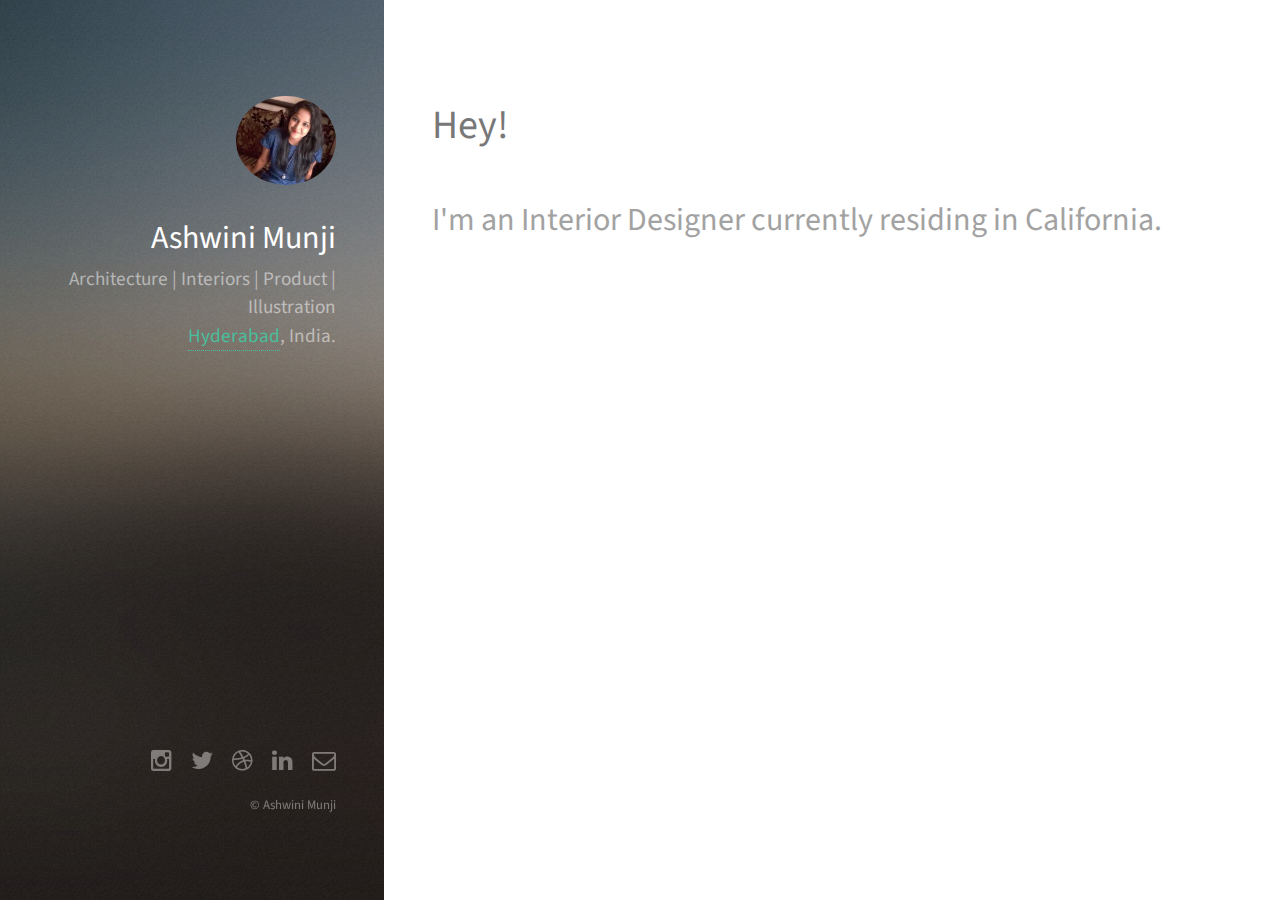
<file: index.html>
<!DOCTYPE HTML>
<html>
	<head>
		<title>Ashwini Munji</title>
		<script src="https://ajax.googleapis.com/ajax/libs/jquery/1.11.1/jquery.min.js"></script>
		<script type="text/javascript" src="js/wp-feed.js"></script>
		<script type="text/javascript" src="js/instafeed.js"></script>
		<meta http-equiv="content-type" content="text/html; charset=utf-8" />
		<meta name="description" content="" />
		<meta name="keywords" content="" />
		<!--[if lte IE 8]><script src="css/ie/html5shiv.js"></script><![endif]-->
		<script src="js/jquery.min.js"></script>
		<script src="js/jquery.poptrox.min.js"></script>
		<script src="js/skel.min.js"></script>
		<script src="js/init.js"></script>
		<script type="text/javascript"></script>
		<noscript>
			<link rel="stylesheet" href="css/skel.css" />
			<link rel="stylesheet" href="css/style.css" />
			<link rel="stylesheet" href="css/style-xlarge.css" />
		</noscript>
		<!--[if lte IE 8]><link rel="stylesheet" href="css/ie/v8.css" /><![endif]-->
	</head>
	<body id="top">
			<header id="header">
				<a href="#" class="image avatar"><img src="images/avatar.jpg" alt="" /></a>
				<h1 style="font-size:2em;"><strong>Ashwini Munji</strong><br /></h1>
				<small style="font-size:1.2em; line-height:1em;">Architecture | Interiors | Product | Illustration </small><br />
				<small style="font-size:1.2em;"><a href="http://en.wikipedia.org/wiki/Hyderabad" target="_blank">Hyderabad</a>, India.</small>
			</header>
			<div id="main">
					<section id="one">
						<header class="major">
							<h2 style="font-size:2.5em;">Hey!</h2>
						</header>
						<p style="font-size:2em; line-height:1.5em;">I'm an Interior Designer currently residing in California. </p>
					</section>

				<!-- Two -->
<!-- 					<section id="two">
						<h2><a href="https://instagram.com/ashwinimunji">Instagram</a></h2>
						<div class="row" id="instafeed">
							<article class="6u 12u$(xsmall) work-item">
								<a href="images/fulls/01.jpg" class="image fit thumb"><img src="images/thumbs/01.jpg" alt="" /></a>
								<h3>Twitter logo</h3>
							</article>

						</div>
					</section>
					<section>
						<h3><a href="http://ashwinimunji.com/blog/">Blog</a></h3>
						<div id="wp-feed">

						</div>
						<div align="center">
							<button class="button special small" onclick="prevArticle()"><span class="icon fa-chevron-left"></span></button>
							<button class="button special small" onclick="nextArticle()"><span class="icon fa-chevron-right"></span></button>

						</div><br>
					</section> -->

					<footer id="footer">
				<ul class="icons">

					<li><a href="http://instagram.com/ashwinimunji" class="icon fa-instagram"><span class="label">Instagram</span></a></li>
					<li><a href="http://twitter.com/AshwiniMunji" class="icon fa-twitter"><span class="label">Twitter</span></a></li>
					<li><a href="https://dribbble.com/niMu-1692" class="icon fa-dribbble"><span class="label">Dribbble</span></a></li>
					<li><a href="https://in.linkedin.com/pub/ashwini-munji/70/824/13a" class="icon fa-linkedin"><span class="label">Linkedin</span></a></li>
					<li><a href="mailto:munjiashwini@gmail.com?Subject=I%20saw%20your%20website" target="_top" class="icon fa-envelope-o"><span class="label">Email</span></a></li>

				</ul>
				<ul class="copyright">
					<li>&copy; Ashwini Munji</li>
				</ul>
			</footer>

	</body>
	
</html>
</file>
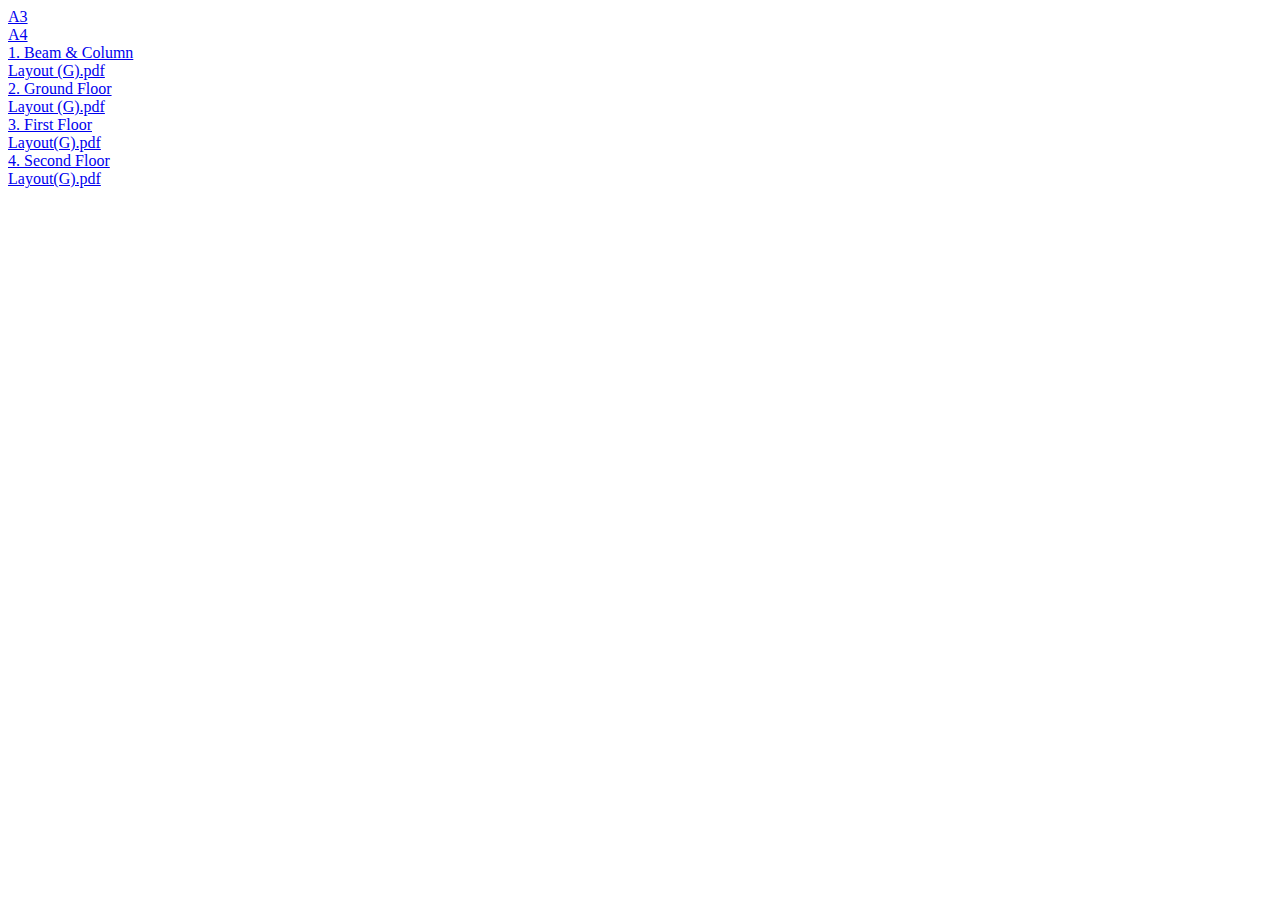
<file: files/index.html>
<!DOCTYPE html>
<html>
	<head>
		<meta charset="utf-8">
		<title>ashwini</title>
	</head>
	<body>
		<li><a href="Ground- A3.pdf">A3</a></li>
		<li><a href="Ground- A4.pdf">A4</a></li>
		<li><a href="1-Beam-Column-Layout(G).pdf">1. Beam & Column</li> <li>Layout (G).pdf</a></li>
		<li><a href="2-Ground-Floor-Layout(G).pdf">2. Ground Floor</li> Layout (G).pdf</a>
		<li><a href="3-First-Floor-Layout(G).pdf">3. First Floor</li> Layout(G).pdf</a>
		<li><a href="4-Second-Floor-Layout(G).pdf">4. Second Floor</li> Layout(G).pdf</a>
	</body>
</html>
</file>
<file: css/style-xlarge.css>
/*
	Strata by HTML5 UP
	html5up.net | @n33co
	Free for personal and commercial use under the CCA 3.0 license (html5up.net/license)
*/

/* Basic */

	body, input, select, textarea {
		font-size: 12pt;
	}
</file>
<file: css/skel.css>
/* Resets (http://meyerweb.com/eric/tools/css/reset/ | v2.0 | 20110126 | License: none (public domain)) */

	html,body,div,span,applet,object,iframe,h1,h2,h3,h4,h5,h6,p,blockquote,pre,a,abbr,acronym,address,big,cite,code,del,dfn,em,img,ins,kbd,q,s,samp,small,strike,strong,sub,sup,tt,var,b,u,i,center,dl,dt,dd,ol,ul,li,fieldset,form,label,legend,table,caption,tbody,tfoot,thead,tr,th,td,article,aside,canvas,details,embed,figure,figcaption,footer,header,hgroup,menu,nav,output,ruby,section,summary,time,mark,audio,video{margin:0;padding:0;border:0;font-size:100%;font:inherit;vertical-align:baseline;}article,aside,details,figcaption,figure,footer,header,hgroup,menu,nav,section{display:block;}body{line-height:1;}ol,ul{list-style:none;}blockquote,q{quotes:none;}blockquote:before,blockquote:after,q:before,q:after{content:'';content:none;}table{border-collapse:collapse;border-spacing:0;}body{-webkit-text-size-adjust:none}

/* Box Model */

	*, *:before, *:after {
		-moz-box-sizing: border-box;
		-webkit-box-sizing: border-box;
		box-sizing: border-box;
	}

/* Container */

	.container {
		margin-left: auto;
		margin-right: auto;

		/* width: (containers) */
		width: 100%;
	}

	/* Modifiers */

		/* 125% */
			.container.\31 25\25 {
				width: 100%;

				/* max-width: (containers * 1.25) */
				max-width: 125%;

				/* min-width: (containers) */
				min-width: 100%;
			}

		/* 75% */
			.container.\37 5\25 {

				/* width: (containers * 0.75) */
				width: 75%;

			}

		/* 50% */
			.container.\35 0\25 {

				/* width: (containers * 0.50) */
				width: 50%;

			}

		/* 25% */
			.container.\32 5\25 {

				/* width: (containers * 0.25) */
				width: 25%;

			}

/* Grid */

	.row {
		border-bottom: solid 1px transparent;
	}

	.row > * {
		float: left;
	}

	.row:after, .row:before {
		content: '';
		display: block;
		clear: both;
		height: 0;
	}

	.row.uniform > * > :first-child {
		margin-top: 0;
	}

	.row.uniform > * > :last-child {
		margin-bottom: 0;
	}

	/* Gutters */

		/* Normal */

			.row > * {
				/* padding: (gutters.horizontal) 0 0 (gutters.vertical) */
				padding: 0 0 0 2.5em;
			}

			.row {
				/* margin: -(gutters.horizontal) 0 -1px -(gutters.vertical) */
				margin: 0 0 -1px -2.5em;
			}

			.row.uniform > * {
				/* padding: (gutters.vertical) 0 0 (gutters.vertical) */
				padding: 2.5em 0 0 2.5em;
			}

			.row.uniform {
				/* margin: -(gutters.vertical) 0 -1px -(gutters.vertical) */
				margin: -2.5em 0 -1px -2.5em;
			}

		/* 200% */

			.row.\32 00\25 > * {
				/* padding: (gutters.horizontal) 0 0 (gutters.vertical) */
				padding: 0 0 0 5em;
			}

			.row.\32 00\25 {
				/* margin: -(gutters.horizontal) 0 -1px -(gutters.vertical) */
				margin: 0 0 -1px -5em;
			}

			.row.uniform.\32 00\25 > * {
				/* padding: (gutters.vertical) 0 0 (gutters.vertical) */
				padding: 5em 0 0 5em;
			}

			.row.uniform.\32 00\25 {
				/* margin: -(gutters.vertical) 0 -1px -(gutters.vertical) */
				margin: -5em 0 -1px -5em;
			}

		/* 150% */

			.row.\31 50\25 > * {
				/* padding: (gutters.horizontal) 0 0 (gutters.vertical) */
				padding: 0 0 0 3.75em;
			}

			.row.\31 50\25 {
				/* margin: -(gutters.horizontal) 0 -1px -(gutters.vertical) */
				margin: 0 0 -1px -3.75em;
			}

			.row.uniform.\31 50\25 > * {
				/* padding: (gutters.vertical) 0 0 (gutters.vertical) */
				padding: 3.75em 0 0 3.75em;
			}

			.row.uniform.\31 50\25 {
				/* margin: -(gutters.vertical) 0 -1px -(gutters.vertical) */
				margin: -3.75em 0 -1px -3.75em;
			}

		/* 50% */

			.row.\35 0\25 > * {
				/* padding: (gutters.horizontal) 0 0 (gutters.vertical) */
				padding: 0 0 0 1.25em;
			}

			.row.\35 0\25 {
				/* margin: -(gutters.horizontal) 0 -1px -(gutters.vertical) */
				margin: 0 0 -1px -1.25em;
			}

			.row.uniform.\35 0\25 > * {
				/* padding: (gutters.vertical) 0 0 (gutters.vertical) */
				padding: 1.25em 0 0 1.25em;
			}

			.row.uniform.\35 0\25 {
				/* margin: -(gutters.vertical) 0 -1px -(gutters.vertical) */
				margin: -1.25em 0 -1px -1.25em;
			}

		/* 25% */

			.row.\32 5\25 > * {
				/* padding: (gutters.horizontal) 0 0 (gutters.vertical) */
				padding: 0 0 0 0.625em;
			}

			.row.\32 5\25 {
				/* margin: -(gutters.horizontal) 0 -1px -(gutters.vertical) */
				margin: 0 0 -1px -0.625em;
			}

			.row.uniform.\32 5\25 > * {
				/* padding: (gutters.vertical) 0 0 (gutters.vertical) */
				padding: 0.625em 0 0 0.625em;
			}

			.row.uniform.\32 5\25 {
				/* margin: -(gutters.vertical) 0 -1px -(gutters.vertical) */
				margin: -0.625em 0 -1px -0.625em;
			}

		/* 0% */

			.row.\30 \25 > * {
				padding: 0;
			}

			.row.\30 \25 {
				margin: 0 0 -1px 0;
			}

	/* Cells */

		.\31 2u, .\31 2u\24 { width: 100%; clear: none; margin-left: 0; }
		.\31 1u, .\31 1u\24 { width: 91.6666666667%; clear: none; margin-left: 0; }
		.\31 0u, .\31 0u\24 { width: 83.3333333333%; clear: none; margin-left: 0; }
		.\39 u, .\39 u\24 { width: 75%; clear: none; margin-left: 0; }
		.\38 u, .\38 u\24 { width: 66.6666666667%; clear: none; margin-left: 0; }
		.\37 u, .\37 u\24 { width: 58.3333333333%; clear: none; margin-left: 0; }
		.\36 u, .\36 u\24 { width: 50%; clear: none; margin-left: 0; }
		.\35 u, .\35 u\24 { width: 41.6666666667%; clear: none; margin-left: 0; }
		.\34 u, .\34 u\24 { width: 33.3333333333%; clear: none; margin-left: 0; }
		.\33 u, .\33 u\24 { width: 25%; clear: none; margin-left: 0; }
		.\32 u, .\32 u\24 { width: 16.6666666667%; clear: none; margin-left: 0; }
		.\31 u, .\31 u\24 { width: 8.3333333333%; clear: none; margin-left: 0; }

		.\31 2u\24 + *,
		.\31 1u\24 + *,
		.\31 0u\24 + *,
		.\39 u\24 + *,
		.\38 u\24 + *,
		.\37 u\24 + *,
		.\36 u\24 + *,
		.\35 u\24 + *,
		.\34 u\24 + *,
		.\33 u\24 + *,
		.\32 u\24 + *,
		.\31 u\24 + * {
			clear: left;
		}

		.\-11u { margin-left: 91.6666666667% }
		.\-10u { margin-left: 83.3333333333% }
		.\-9u { margin-left: 75% }
		.\-8u { margin-left: 66.6666666667% }
		.\-7u { margin-left: 58.3333333333% }
		.\-6u { margin-left: 50% }
		.\-5u { margin-left: 41.6666666667% }
		.\-4u { margin-left: 33.3333333333% }
		.\-3u { margin-left: 25% }
		.\-2u { margin-left: 16.6666666667% }
		.\-1u { margin-left: 8.3333333333% }
</file>
<file: css/style.css>
@import url(font-awesome.min.css);
@import url("http://fonts.googleapis.com/css?family=Source+Sans+Pro:400,400italic");

/*
	Strata by HTML5 UP
	html5up.net | @n33co
	Free for personal and commercial use under the CCA 3.0 license (html5up.net/license)
*/

/* Basic */

	body {
		background: #fff;
	}

		body.is-loading *, body.is-loading *:before, body.is-loading *:after {
			-moz-animation: none !important;
			-webkit-animation: none !important;
			-o-animation: none !important;
			-ms-animation: none !important;
			animation: none !important;
			-moz-transition: none !important;
			-webkit-transition: none !important;
			-o-transition: none !important;
			-ms-transition: none !important;
			transition: none !important;
		}

	body, input, select, textarea {
		color: #a2a2a2;
		font-family: "Source Sans Pro", Helvetica, sans-serif;
		font-size: 16pt;
		font-weight: 400;
		line-height: 1.75em;
	}

	a {
		-moz-transition: color 0.2s ease-in-out, border-color 0.2s ease-in-out;
		-webkit-transition: color 0.2s ease-in-out, border-color 0.2s ease-in-out;
		-o-transition: color 0.2s ease-in-out, border-color 0.2s ease-in-out;
		-ms-transition: color 0.2s ease-in-out, border-color 0.2s ease-in-out;
		transition: color 0.2s ease-in-out, border-color 0.2s ease-in-out;
		border-bottom: dotted 1px;
		color: #49bf9d;
		text-decoration: none;
	}

		a:hover {
			border-bottom-color: transparent;
			color: #49bf9d !important;
			text-decoration: none;
		}

	strong, b {
		color: #787878;
		font-weight: 400;
	}

	em, i {
		font-style: italic;
	}

	p {
		margin: 0 0 2em 0;
	}

	h1, h2, h3, h4, h5, h6 {
		color: #787878;
		font-weight: 400;
		line-height: 1em;
		margin: 0 0 1em 0;
	}

		h1 a, h2 a, h3 a, h4 a, h5 a, h6 a {
			color: inherit;
			text-decoration: none;
		}

	h1 {
		font-size: 2em;
		line-height: 1.5em;
	}

	h2 {
		font-size: 1.5em;
		line-height: 1.5em;
	}

	h3 {
		font-size: 1.25em;
		line-height: 1.5em;
	}

	h4 {
		font-size: 1.1em;
		line-height: 1.5em;
	}

	h5 {
		font-size: 0.9em;
		line-height: 1.5em;
	}

	h6 {
		font-size: 0.7em;
		line-height: 1.5em;
	}

	sub {
		font-size: 0.8em;
		position: relative;
		top: 0.5em;
	}

	sup {
		font-size: 0.8em;
		position: relative;
		top: -0.5em;
	}

	hr {
		border: 0;
		border-bottom: solid 2px #efefef;
		margin: 2em 0;
	}

		hr.major {
			margin: 3em 0;
		}

	blockquote {
		border-left: solid 6px #efefef;
		font-style: italic;
		margin: 0 0 2em 0;
		padding: 0.5em 0 0.5em 1.5em;
	}

	code {
		background: #f7f7f7;
		border-radius: 0.35em;
		border: solid 2px #efefef;
		font-family: "Courier New", monospace;
		font-size: 0.9em;
		margin: 0 0.25em;
		padding: 0.25em 0.65em;
	}

	pre {
		-webkit-overflow-scrolling: touch;
		font-family: "Courier New", monospace;
		font-size: 0.9em;
		margin: 0 0 2em 0;
	}

		pre code {
			display: block;
			line-height: 1.75em;
			padding: 1em 1.5em;
			overflow-x: auto;
		}

	.align-left {
		text-align: left;
	}

	.align-center {
		text-align: center;
	}

	.align-right {
		text-align: right;
	}

/* Section/Article */

	section.special, article.special {
		text-align: center;
	}

	header p {
		color: #b2b2b2;
		position: relative;
		margin: 0 0 1.5em 0;
	}

	header h2 + p {
		font-size: 1.25em;
		margin-top: -1em;
		line-height: 1.5em;
	}

	header h3 + p {
		font-size: 1.1em;
		margin-top: -0.8em;
		line-height: 1.5em;
	}

	header h4 + p,
	header h5 + p,
	header h6 + p {
		font-size: 0.9em;
		margin-top: -0.6em;
		line-height: 1.5em;
	}

	header.major h2 {
		font-size: 2em;
	}

/* Form */

	form {
		margin: 0 0 2em 0;
	}

	label {
		color: #787878;
		display: block;
		font-size: 0.9em;
		font-weight: 400;
		margin: 0 0 1em 0;
	}

	input[type="text"],
	input[type="password"],
	input[type="email"],
	select,
	textarea {
		-moz-appearance: none;
		-webkit-appearance: none;
		-o-appearance: none;
		-ms-appearance: none;
		appearance: none;
		background: #f7f7f7;
		border-radius: 0.35em;
		border: solid 2px transparent;
		color: inherit;
		display: block;
		outline: 0;
		padding: 0 0.75em;
		text-decoration: none;
		width: 100%;
	}

		input[type="text"]:invalid,
		input[type="password"]:invalid,
		input[type="email"]:invalid,
		select:invalid,
		textarea:invalid {
			box-shadow: none;
		}

		input[type="text"]:focus,
		input[type="password"]:focus,
		input[type="email"]:focus,
		select:focus,
		textarea:focus {
			border-color: #49bf9d;
		}

	.select-wrapper {
		text-decoration: none;
		display: block;
		position: relative;
	}

		.select-wrapper:before {
			-moz-osx-font-smoothing: grayscale;
			-webkit-font-smoothing: antialiased;
			font-family: FontAwesome;
			font-style: normal;
			font-weight: normal;
			text-transform: none !important;
		}

		.select-wrapper:before {
			color: #dfdfdf;
			content: '\f078';
			display: block;
			height: 2.75em;
			line-height: 2.75em;
			pointer-events: none;
			position: absolute;
			right: 0;
			text-align: center;
			top: 0;
			width: 2.75em;
		}

		.select-wrapper select::-ms-expand {
			display: none;
		}

	input[type="text"],
	input[type="password"],
	input[type="email"],
	select {
		height: 2.75em;
	}

	textarea {
		padding: 0.75em;
	}

	input[type="checkbox"],
	input[type="radio"] {
		-moz-appearance: none;
		-webkit-appearance: none;
		-o-appearance: none;
		-ms-appearance: none;
		appearance: none;
		display: block;
		float: left;
		margin-right: -2em;
		opacity: 0;
		width: 1em;
		z-index: -1;
	}

		input[type="checkbox"] + label,
		input[type="radio"] + label {
			text-decoration: none;
			color: #a2a2a2;
			cursor: pointer;
			display: inline-block;
			font-size: 1em;
			font-weight: 400;
			padding-left: 2.4em;
			padding-right: 0.75em;
			position: relative;
		}

			input[type="checkbox"] + label:before,
			input[type="radio"] + label:before {
				-moz-osx-font-smoothing: grayscale;
				-webkit-font-smoothing: antialiased;
				font-family: FontAwesome;
				font-style: normal;
				font-weight: normal;
				text-transform: none !important;
			}

			input[type="checkbox"] + label:before,
			input[type="radio"] + label:before {
				background: #f7f7f7;
				border-radius: 0.35em;
				border: solid 2px transparent;
				content: '';
				display: inline-block;
				height: 1.65em;
				left: 0;
				line-height: 1.58125em;
				position: absolute;
				text-align: center;
				top: 0;
				width: 1.65em;
			}

		input[type="checkbox"]:checked + label:before,
		input[type="radio"]:checked + label:before {
			background: #787878;
			border-color: #787878;
			color: #fff;
			content: '\f00c';
		}

		input[type="checkbox"]:focus + label:before,
		input[type="radio"]:focus + label:before {
			border-color: #49bf9d;
		}

	input[type="checkbox"] + label:before {
		border-radius: 0.35em;
	}

	input[type="radio"] + label:before {
		border-radius: 100%;
	}

	::-webkit-input-placeholder {
		color: #b2b2b2 !important;
		opacity: 1.0;
	}

	:-moz-placeholder {
		color: #b2b2b2 !important;
		opacity: 1.0;
	}

	::-moz-placeholder {
		color: #b2b2b2 !important;
		opacity: 1.0;
	}

	:-ms-input-placeholder {
		color: #b2b2b2 !important;
		opacity: 1.0;
	}

	.formerize-placeholder {
		color: #b2b2b2 !important;
		opacity: 1.0;
	}

/* Box */

	.box {
		border-radius: 0.35em;
		border: solid 2px #efefef;
		margin-bottom: 2em;
		padding: 1.5em;
	}

		.box > :last-child,
		.box > :last-child > :last-child,
		.box > :last-child > :last-child > :last-child {
			margin-bottom: 0;
		}

		.box.alt {
			border: 0;
			border-radius: 0;
			padding: 0;
		}

/* Icon */

	.icon {
		text-decoration: none;
		border-bottom: none;
		position: relative;
	}

		.icon:before {
			-moz-osx-font-smoothing: grayscale;
			-webkit-font-smoothing: antialiased;
			font-family: FontAwesome;
			font-style: normal;
			font-weight: normal;
			text-transform: none !important;
		}

		.icon > .label {
			display: none;
		}

/* Image */

	.image {
		border-radius: 0.35em;
		border: 0;
		display: inline-block;
		position: relative;
	}

		.image:before {
			-moz-transition: opacity 0.2s ease-in-out;
			-webkit-transition: opacity 0.2s ease-in-out;
			-o-transition: opacity 0.2s ease-in-out;
			-ms-transition: opacity 0.2s ease-in-out;
			transition: opacity 0.2s ease-in-out;
			background: url("images/overlay.png");
			border-radius: 0.35em;
			content: '';
			display: block;
			height: 100%;
			left: 0;
			opacity: 0.5;
			position: absolute;
			top: 0;
			width: 100%;
		}

		.image.thumb {
			text-align: center;
		}

			.image.thumb:after {
				-moz-transition: opacity 0.2s ease-in-out;
				-webkit-transition: opacity 0.2s ease-in-out;
				-o-transition: opacity 0.2s ease-in-out;
				-ms-transition: opacity 0.2s ease-in-out;
				transition: opacity 0.2s ease-in-out;
				border-radius: 0.35em;
				border: solid 3px rgba(255, 255, 255, 0.5);
				color: #fff;
				content: 'View';
				display: inline-block;
				font-size: 0.8em;
				font-weight: 400;
				left: 50%;
				line-height: 2.25em;
				margin: -1.25em 0 0 -3em;
				opacity: 0;
				padding: 0 1.5em;
				position: absolute;
				text-align: center;
				text-decoration: none;
				top: 50%;
				white-space: nowrap;
			}

			.image.thumb:hover:after {
				opacity: 1.0;
			}

			.image.thumb:hover:before {
				background: url("images/overlay.png"), url("images/overlay.png");
				opacity: 1.0;
			}

		.image img {
			border-radius: 0.35em;
			display: block;
		}

		.image.left {
			float: left;
			margin: 0 1.5em 1em 0;
			top: 0.25em;
		}

		.image.right {
			float: right;
			margin: 0 0 1em 1.5em;
			top: 0.25em;
		}

		.image.left, .image.right {
			max-width: 40%;
		}

			.image.left img, .image.right img {
				width: 100%;
			}

		.image.fit {
			display: block;
			margin: 0 0 2em 0;
			width: 100%;
		}

			.image.fit img {
				width: 100%;
			}

		.image.avatar {
			border-radius: 100%;
		}

			.image.avatar:before {
				display: none;
			}

			.image.avatar img {
				border-radius: 100%;
				width: 100%;
			}

/* List */

	ol {
		list-style: decimal;
		margin: 0 0 2em 0;
		padding-left: 1.25em;
	}

		ol li {
			padding-left: 0.25em;
		}

	ul {
		list-style: disc;
		margin: 0 0 2em 0;
		padding-left: 1em;
	}

		ul li {
			padding-left: 0.5em;
		}

		ul.alt {
			list-style: none;
			padding-left: 0;
		}

			ul.alt li {
				border-top: solid 2px #efefef;
				padding: 0.5em 0;
			}

				ul.alt li:first-child {
					border-top: 0;
					padding-top: 0;
				}

		ul.icons {
			cursor: default;
			list-style: none;
			padding-left: 0;
		}

			ul.icons li {
				display: inline-block;
				padding: 0 1em 0 0;
			}

				ul.icons li:last-child {
					padding-right: 0;
				}

				ul.icons li .icon:before {
					font-size: 1.5em;
				}

		ul.actions {
			cursor: default;
			list-style: none;
			padding-left: 0;
		}

			ul.actions li {
				display: inline-block;
				padding: 0 1em 0 0;
				vertical-align: middle;
			}

				ul.actions li:last-child {
					padding-right: 0;
				}

			ul.actions.small li {
				padding: 0 0.5em 0 0;
			}

			ul.actions.vertical li {
				display: block;
				padding: 1em 0 0 0;
			}

				ul.actions.vertical li:first-child {
					padding-top: 0;
				}

				ul.actions.vertical li > * {
					margin-bottom: 0;
				}

			ul.actions.vertical.small li {
				padding: 0.5em 0 0 0;
			}

				ul.actions.vertical.small li:first-child {
					padding-top: 0;
				}

			ul.actions.fit {
				display: table;
				margin-left: -1em;
				padding: 0;
				table-layout: fixed;
				width: calc(100% + 1em);
			}

				ul.actions.fit li {
					display: table-cell;
					padding: 0 0 0 1em;
				}

					ul.actions.fit li > * {
						margin-bottom: 0;
					}

				ul.actions.fit.small {
					margin-left: -0.5em;
					width: calc(100% + 0.5em);
				}

					ul.actions.fit.small li {
						padding: 0 0 0 0.5em;
					}

		ul.labeled-icons {
			list-style: none;
			padding: 0;
		}

			ul.labeled-icons li {
				line-height: 1.75em;
				margin: 1.5em 0 0 0;
				padding-left: 2.25em;
				position: relative;
			}

				ul.labeled-icons li:first-child {
					margin-top: 0;
				}

				ul.labeled-icons li a {
					color: inherit;
				}

				ul.labeled-icons li h3 {
					color: #b2b2b2;
					left: 0;
					position: absolute;
					text-align: center;
					top: 0;
					width: 1em;
				}

	dl {
		margin: 0 0 2em 0;
	}

/* Table */

	.table-wrapper {
		-webkit-overflow-scrolling: touch;
		overflow-x: auto;
	}

	table {
		margin: 0 0 2em 0;
		width: 100%;
	}

		table tbody tr {
			border: solid 1px #efefef;
			border-left: 0;
			border-right: 0;
		}

			table tbody tr:nth-child(2n + 1) {
				background-color: #f7f7f7;
			}

		table td {
			padding: 0.75em 0.75em;
		}

		table th {
			color: #787878;
			font-size: 0.9em;
			font-weight: 400;
			padding: 0 0.75em 0.75em 0.75em;
			text-align: left;
		}

		table thead {
			border-bottom: solid 2px #efefef;
		}

		table tfoot {
			border-top: solid 2px #efefef;
		}

		table.alt {
			border-collapse: separate;
		}

			table.alt tbody tr td {
				border: solid 2px #efefef;
				border-left-width: 0;
				border-top-width: 0;
			}

				table.alt tbody tr td:first-child {
					border-left-width: 2px;
				}

			table.alt tbody tr:first-child td {
				border-top-width: 2px;
			}

			table.alt thead {
				border-bottom: 0;
			}

			table.alt tfoot {
				border-top: 0;
			}

/* Button */

	input[type="submit"],
	input[type="reset"],
	input[type="button"],
	.button {
		-moz-appearance: none;
		-webkit-appearance: none;
		-o-appearance: none;
		-ms-appearance: none;
		appearance: none;
		-moz-transition: background-color 0.2s ease-in-out, color 0.2s ease-in-out, border-color 0.2s ease-in-out;
		-webkit-transition: background-color 0.2s ease-in-out, color 0.2s ease-in-out, border-color 0.2s ease-in-out;
		-o-transition: background-color 0.2s ease-in-out, color 0.2s ease-in-out, border-color 0.2s ease-in-out;
		-ms-transition: background-color 0.2s ease-in-out, color 0.2s ease-in-out, border-color 0.2s ease-in-out;
		transition: background-color 0.2s ease-in-out, color 0.2s ease-in-out, border-color 0.2s ease-in-out;
		background-color: transparent;
		border-radius: 0.35em;
		border: solid 3px #efefef;
		color: #787878 !important;
		cursor: pointer;
		display: inline-block;
		font-weight: 400;
		height: 3.15em;
		height: calc(2.75em + 6px);
		line-height: 2.75em;
		min-width: 10em;
		padding: 0 1.5em;
		text-align: center;
		text-decoration: none;
		white-space: nowrap;
	}

		input[type="submit"]:hover,
		input[type="reset"]:hover,
		input[type="button"]:hover,
		.button:hover {
			border-color: #49bf9d;
			color: #49bf9d !important;
		}

		input[type="submit"]:active,
		input[type="reset"]:active,
		input[type="button"]:active,
		.button:active {
			background-color: rgba(73, 191, 157, 0.1);
			border-color: #49bf9d;
			color: #49bf9d !important;
		}

		input[type="submit"].icon,
		input[type="reset"].icon,
		input[type="button"].icon,
		.button.icon {
			padding-left: 1.35em;
		}

			input[type="submit"].icon:before,
			input[type="reset"].icon:before,
			input[type="button"].icon:before,
			.button.icon:before {
				margin-right: 0.5em;
			}

		input[type="submit"].fit,
		input[type="reset"].fit,
		input[type="button"].fit,
		.button.fit {
			display: block;
			margin: 0 0 1em 0;
			min-width: 0;
			width: 100%;
		}

		input[type="submit"].small,
		input[type="reset"].small,
		input[type="button"].small,
		.button.small {
			font-size: 0.8em;
		}

		input[type="submit"].big,
		input[type="reset"].big,
		input[type="button"].big,
		.button.big {
			font-size: 1.35em;
		}

		input[type="submit"].special,
		input[type="reset"].special,
		input[type="button"].special,
		.button.special {
			background-color: #49bf9d;
			border-color: #49bf9d;
			color: #ffffff !important;
		}

			input[type="submit"].special:hover,
			input[type="reset"].special:hover,
			input[type="button"].special:hover,
			.button.special:hover {
				background-color: #5cc6a7;
				border-color: #5cc6a7;
			}

			input[type="submit"].special:active,
			input[type="reset"].special:active,
			input[type="button"].special:active,
			.button.special:active {
				background-color: #3eb08f;
				border-color: #3eb08f;
			}

		input[type="submit"].disabled, input[type="submit"]:disabled,
		input[type="reset"].disabled,
		input[type="reset"]:disabled,
		input[type="button"].disabled,
		input[type="button"]:disabled,
		.button.disabled,
		.button:disabled {
			background-color: #e7e7e7 !important;
			border-color: #e7e7e7 !important;
			color: #b2b2b2 !important;
			cursor: default;
		}

/* Work Item */

	.work-item {
		margin: 0 0 2em 0;
	}

		.work-item .image {
			margin: 0 0 1.5em 0;
		}

		.work-item h3 {
			font-size: 1em;
			margin: 0 0 0.5em 0;
		}

		.work-item p {
			font-size: 0.8em;
			line-height: 1.5em;
			margin: 0;
		}

/* Header */

	#header {
		background-color: #1f1815;
		background-attachment: scroll,								fixed;
		background-image: url("images/overlay.png"), url("../images/bg.jpg");
		background-position: top left,							top left;
		background-repeat: repeat,								no-repeat;
		background-size: auto,								auto 100%;
		color: rgba(255, 255, 255, 0.5);
		height: 100%;
		left: 0;
		padding: 8em 4em 0 0;
		position: fixed;
		text-align: right;
		top: 0;
		width: 35%;
	}

		#header strong, #header b {
			color: #ffffff;
		}

		#header h2, #header h3, #header h4, #header h5, #header h6 {
			color: #ffffff;
		}

		#header h1 {
			color: rgba(255, 255, 255, 0.5);
			font-size: 1.35em;
			line-height: 1.75em;
			margin: 0;
		}

		#header .image.avatar {
			margin: 0 0 1em 0;
			width: 6.25em;
		}

/* Footer */

	#footer {
		bottom: 0;
		left: 0;
		padding: 0 4em 6em 0;
		position: fixed;
		text-align: right;
		width: 35%;
	}

		#footer .icons {
			margin: 1em 0 0 0;
		}

			#footer .icons a {
				color: rgba(255, 255, 255, 0.4);
			}

		#footer .copyright {
			color: rgba(255, 255, 255, 0.4);
			font-size: 0.8em;
			list-style: none;
			margin: 1em 0 0 0;
			padding: 0;
		}

			#footer .copyright li {
				border-left: solid 1px rgba(255, 255, 255, 0.25);
				display: inline-block;
				line-height: 1em;
				margin-left: 0.75em;
				padding-left: 0.75em;
			}

				#footer .copyright li:first-child {
					border-left: 0;
					margin-left: 0;
					padding-left: 0;
				}

				#footer .copyright li a {
					color: inherit;
				}

/* Main */

	#main {
		margin-left: 35%;
		max-width: 54em;
		padding: 8em 4em 4em 4em;
		width: calc(100% - 35%);
	}

		#main > section {
			border-top: solid 2px #efefef;
			margin: 4em 0 0 0;
			padding: 4em 0 0 0;
		}

			#main > section:first-child {
				border-top: 0;
				margin-top: 0;
				padding-top: 0;
			}

/* Poptrox */
	@-moz-keyframes spin { 0% { -moz-transform: rotate(0deg); -webkit-transform: rotate(0deg); -o-transform: rotate(0deg); -ms-transform: rotate(0deg); transform: rotate(0deg); } 100% { -moz-transform: rotate(360deg); -webkit-transform: rotate(360deg); -o-transform: rotate(360deg); -ms-transform: rotate(360deg); transform: rotate(360deg); } }
	@-webkit-keyframes spin { 0% { -moz-transform: rotate(0deg); -webkit-transform: rotate(0deg); -o-transform: rotate(0deg); -ms-transform: rotate(0deg); transform: rotate(0deg); } 100% { -moz-transform: rotate(360deg); -webkit-transform: rotate(360deg); -o-transform: rotate(360deg); -ms-transform: rotate(360deg); transform: rotate(360deg); } }
	@-o-keyframes spin { 0% { -moz-transform: rotate(0deg); -webkit-transform: rotate(0deg); -o-transform: rotate(0deg); -ms-transform: rotate(0deg); transform: rotate(0deg); } 100% { -moz-transform: rotate(360deg); -webkit-transform: rotate(360deg); -o-transform: rotate(360deg); -ms-transform: rotate(360deg); transform: rotate(360deg); } }
	@-ms-keyframes spin { 0% { -moz-transform: rotate(0deg); -webkit-transform: rotate(0deg); -o-transform: rotate(0deg); -ms-transform: rotate(0deg); transform: rotate(0deg); } 100% { -moz-transform: rotate(360deg); -webkit-transform: rotate(360deg); -o-transform: rotate(360deg); -ms-transform: rotate(360deg); transform: rotate(360deg); } }
	@keyframes spin { 0% { -moz-transform: rotate(0deg); -webkit-transform: rotate(0deg); -o-transform: rotate(0deg); -ms-transform: rotate(0deg); transform: rotate(0deg); } 100% { -moz-transform: rotate(360deg); -webkit-transform: rotate(360deg); -o-transform: rotate(360deg); -ms-transform: rotate(360deg); transform: rotate(360deg); } }

	.poptrox-popup {
		-moz-box-sizing: content-box;
		-webkit-box-sizing: content-box;
		-o-box-sizing: content-box;
		-ms-box-sizing: content-box;
		box-sizing: content-box;
		-webkit-tap-highlight-color: rgba(255, 255, 255, 0);
		background: #fff;
		border-radius: 0.35em;
		box-shadow: 0 0.1em 0.15em 0 rgba(0, 0, 0, 0.15);
		overflow: hidden;
		padding-bottom: 3em;
	}

		.poptrox-popup .loader {
			text-decoration: none;
			-moz-animation: spin 1s linear infinite;
			-webkit-animation: spin 1s linear infinite;
			-o-animation: spin 1s linear infinite;
			-ms-animation: spin 1s linear infinite;
			animation: spin 1s linear infinite;
			font-size: 1.5em;
			height: 1em;
			left: 50%;
			line-height: 1em;
			margin: -0.5em 0 0 -0.5em;
			position: absolute;
			top: 50%;
			width: 1em;
		}

			.poptrox-popup .loader:before {
				-moz-osx-font-smoothing: grayscale;
				-webkit-font-smoothing: antialiased;
				font-family: FontAwesome;
				font-style: normal;
				font-weight: normal;
				text-transform: none !important;
			}

			.poptrox-popup .loader:before {
				content: '\f1ce';
			}

		.poptrox-popup .caption {
			background: #fff;
			bottom: 0;
			cursor: default;
			font-size: 0.9em;
			height: 3em;
			left: 0;
			line-height: 2.8em;
			position: absolute;
			text-align: center;
			width: 100%;
			z-index: 1;
		}

		.poptrox-popup .nav-next,
		.poptrox-popup .nav-previous {
			text-decoration: none;
			-moz-transition: opacity 0.2s ease-in-out;
			-webkit-transition: opacity 0.2s ease-in-out;
			-o-transition: opacity 0.2s ease-in-out;
			-ms-transition: opacity 0.2s ease-in-out;
			transition: opacity 0.2s ease-in-out;
			-webkit-tap-highlight-color: rgba(255, 255, 255, 0);
			background: rgba(0, 0, 0, 0.01);
			cursor: pointer;
			height: 100%;
			opacity: 0;
			position: absolute;
			top: 0;
			width: 50%;
		}

			.poptrox-popup .nav-next:before,
			.poptrox-popup .nav-previous:before {
				-moz-osx-font-smoothing: grayscale;
				-webkit-font-smoothing: antialiased;
				font-family: FontAwesome;
				font-style: normal;
				font-weight: normal;
				text-transform: none !important;
			}

			.poptrox-popup .nav-next:before,
			.poptrox-popup .nav-previous:before {
				color: #fff;
				font-size: 2.5em;
				height: 1em;
				line-height: 1em;
				margin-top: -0.75em;
				position: absolute;
				text-align: center;
				top: 50%;
				width: 1.5em;
			}

		.poptrox-popup .nav-next {
			right: 0;
		}

			.poptrox-popup .nav-next:before {
				content: '\f105';
				right: 0;
			}

		.poptrox-popup .nav-previous {
			left: 0;
		}

			.poptrox-popup .nav-previous:before {
				content: '\f104';
				left: 0;
			}

		.poptrox-popup .closer {
			text-decoration: none;
			-moz-transition: opacity 0.2s ease-in-out;
			-webkit-transition: opacity 0.2s ease-in-out;
			-o-transition: opacity 0.2s ease-in-out;
			-ms-transition: opacity 0.2s ease-in-out;
			transition: opacity 0.2s ease-in-out;
			-webkit-tap-highlight-color: rgba(255, 255, 255, 0);
			color: #fff;
			height: 4em;
			line-height: 4em;
			opacity: 0;
			position: absolute;
			right: 0;
			text-align: center;
			top: 0;
			width: 4em;
			z-index: 2;
		}

			.poptrox-popup .closer:before {
				-moz-osx-font-smoothing: grayscale;
				-webkit-font-smoothing: antialiased;
				font-family: FontAwesome;
				font-style: normal;
				font-weight: normal;
				text-transform: none !important;
			}

			.poptrox-popup .closer:before {
				-moz-box-sizing: content-box;
				-webkit-box-sizing: content-box;
				-o-box-sizing: content-box;
				-ms-box-sizing: content-box;
				box-sizing: content-box;
				border-radius: 100%;
				border: solid 3px rgba(255, 255, 255, 0.5);
				content: '\f00d';
				display: block;
				font-size: 1em;
				height: 1.75em;
				left: 50%;
				line-height: 1.75em;
				margin: -0.875em 0 0 -0.875em;
				position: absolute;
				top: 50%;
				width: 1.75em;
			}

		.poptrox-popup:hover .nav-next,
		.poptrox-popup:hover .nav-previous {
			opacity: 0.5;
		}

			.poptrox-popup:hover .nav-next:hover,
			.poptrox-popup:hover .nav-previous:hover {
				opacity: 1.0;
			}

		.poptrox-popup:hover .closer {
			opacity: 0.5;
		}

			.poptrox-popup:hover .closer:hover {
				opacity: 1.0;
			}

/* Touch */

	body.is-touch .image.thumb:before {
		opacity: 0.5 !important;
	}

	body.is-touch .image.thumb:after {
		display: none !important;
	}

	body.is-touch #header {
		background-attachment: scroll;
		background-size: auto, cover;
	}

	body.is-touch .poptrox-popup .nav-next,
	body.is-touch .poptrox-popup .nav-previous,
	body.is-touch .poptrox-popup .closer {
		opacity: 1.0 !important;
	}
	#instafeed a {
position:center;
  padding:3px 3px 1px 3px;
  margin:3px;
  border:1px solid #e1e1e1;
  display:inline-block;
  border-radius: 4px;
  position:center;
}
#instafeed{
	display: block;
  margin: auto;
}
#instafeed .likes {
  /*font-family:'Open Sans', snas;*/
  font-size:1em;
  position:relative;
  padding-bottom: .5em;
  color:inherit;
  right:5px;
  top:5px;
  left:5px;
  opacity:1;
  text-align:center;
  line-height:1em;
  /*text-shadow:0 1px rgba(0,0,0,0.5);*/
  -webkit-font-smoothing:antialiased;
  -webkit-transition: opacity 100ms ease;
	-moz-transition: opacity 100ms ease;
	-o-transition: opacity 100ms ease;
	-ms-transition: opacity 100ms ease;
	transition: opacity 100ms ease;
}
#instafeed a:hover {
  opacity:1;
  text-decoration: none;
}
</file>
<file: css/ie/v8.css>
/*
	Strata by HTML5 UP
	html5up.net | @n33co
	Free for personal and commercial use under the CCA 3.0 license (html5up.net/license)
*/

/* Button */

	input[type="submit"],
	input[type="reset"],
	input[type="button"],
	.button {
		position: relative;
		-ms-behavior: url("css/ie/PIE.htc");
	}

/* Form */

	input[type="text"],
	input[type="password"],
	input[type="email"],
	select,
	textarea {
		position: relative;
		-ms-behavior: url("css/ie/PIE.htc");
	}

	input[type="text"],
	input[type="password"],
	input[type="email"],
	select {
		height: 2.75em;
		line-height: 2.75em;
	}

	input[type="checkbox"] + label:before,
	input[type="radio"] + label:before {
		display: none;
	}

/* Image */

	.image {
		position: relative;
		-ms-behavior: url("css/ie/PIE.htc");
	}

		.image:before, .image:after {
			display: none !important;
		}

		.image img {
			position: relative;
			-ms-behavior: url("css/ie/PIE.htc");
		}

/* Header */

	#header {
		background-image: url("../../images/bg.jpg");
		background-repeat: no-repeat;
		background-size: cover;
		-ms-behavior: url("css/ie/backgroundsize.min.htc");
	}

		#header h1 {
			color: #ffffff;
		}

/* Footer */

	#footer .icons a {
		color: #ffffff;
	}
</file>
